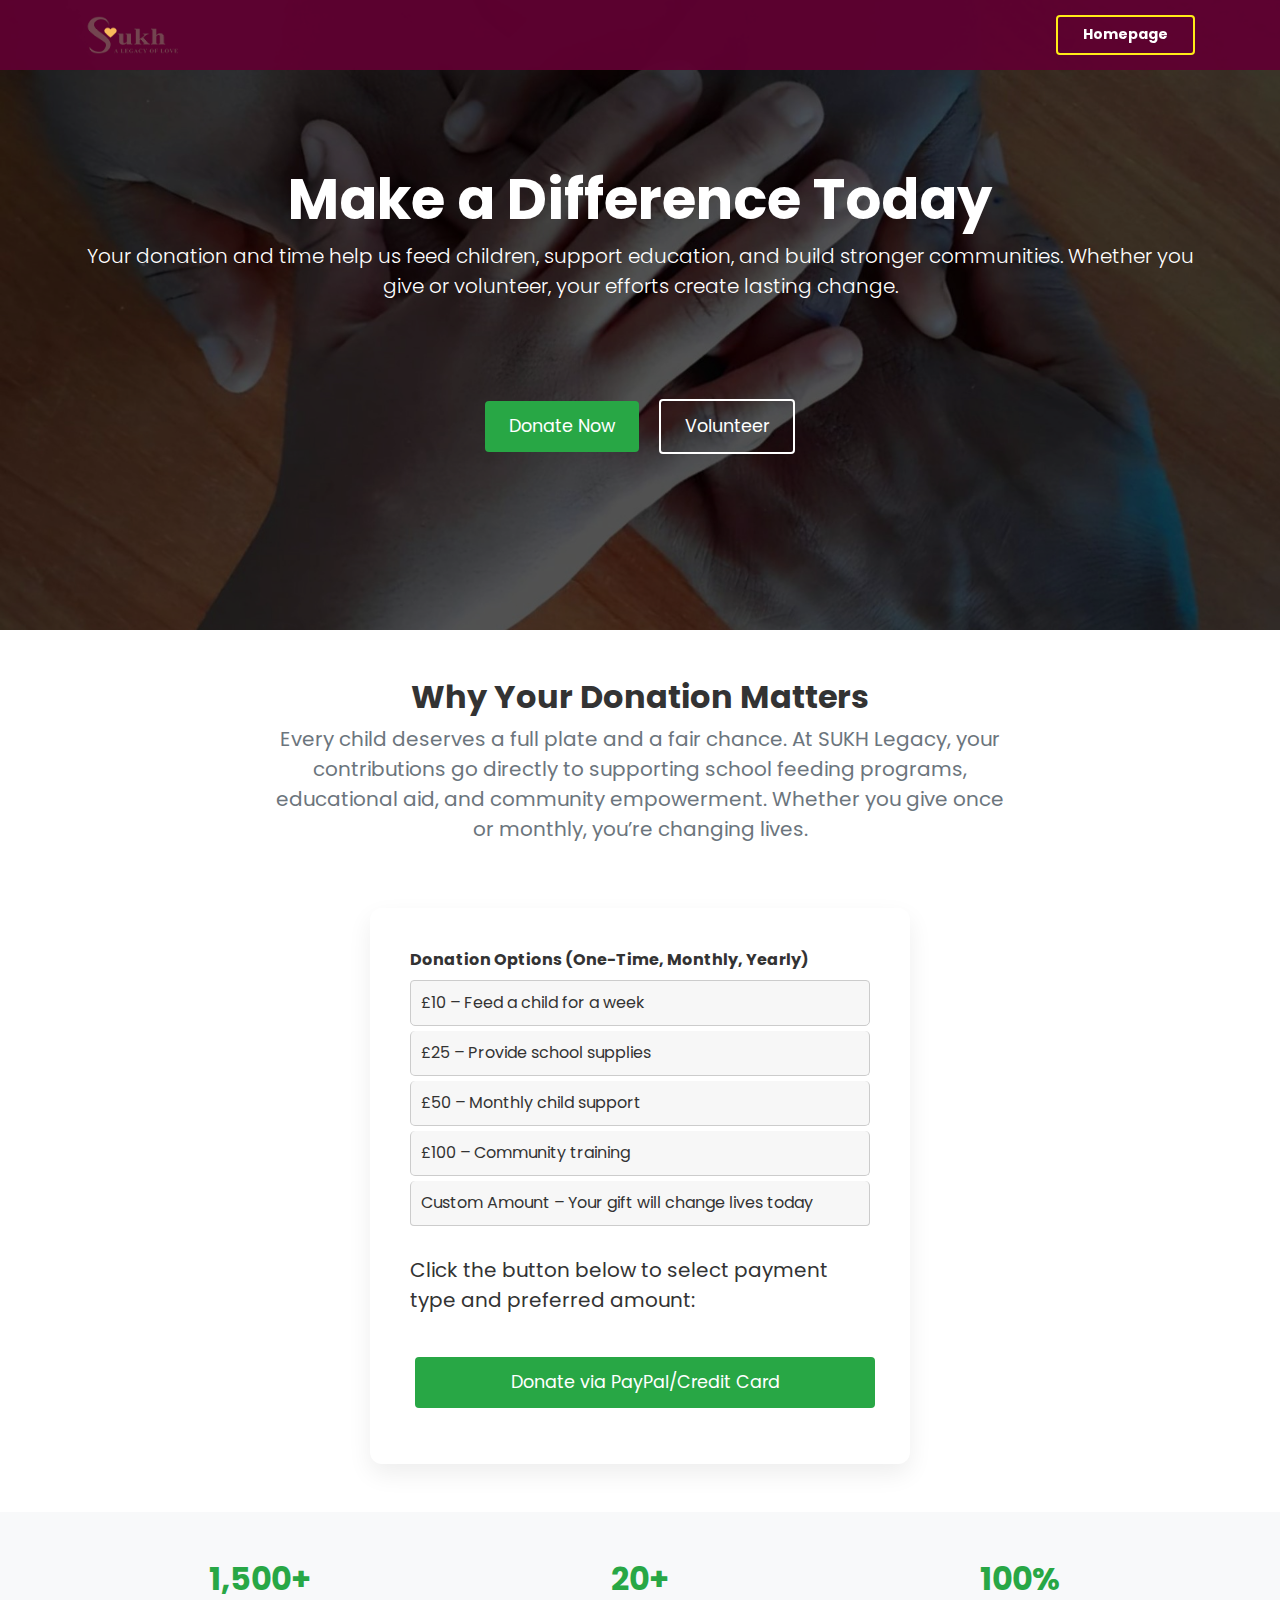
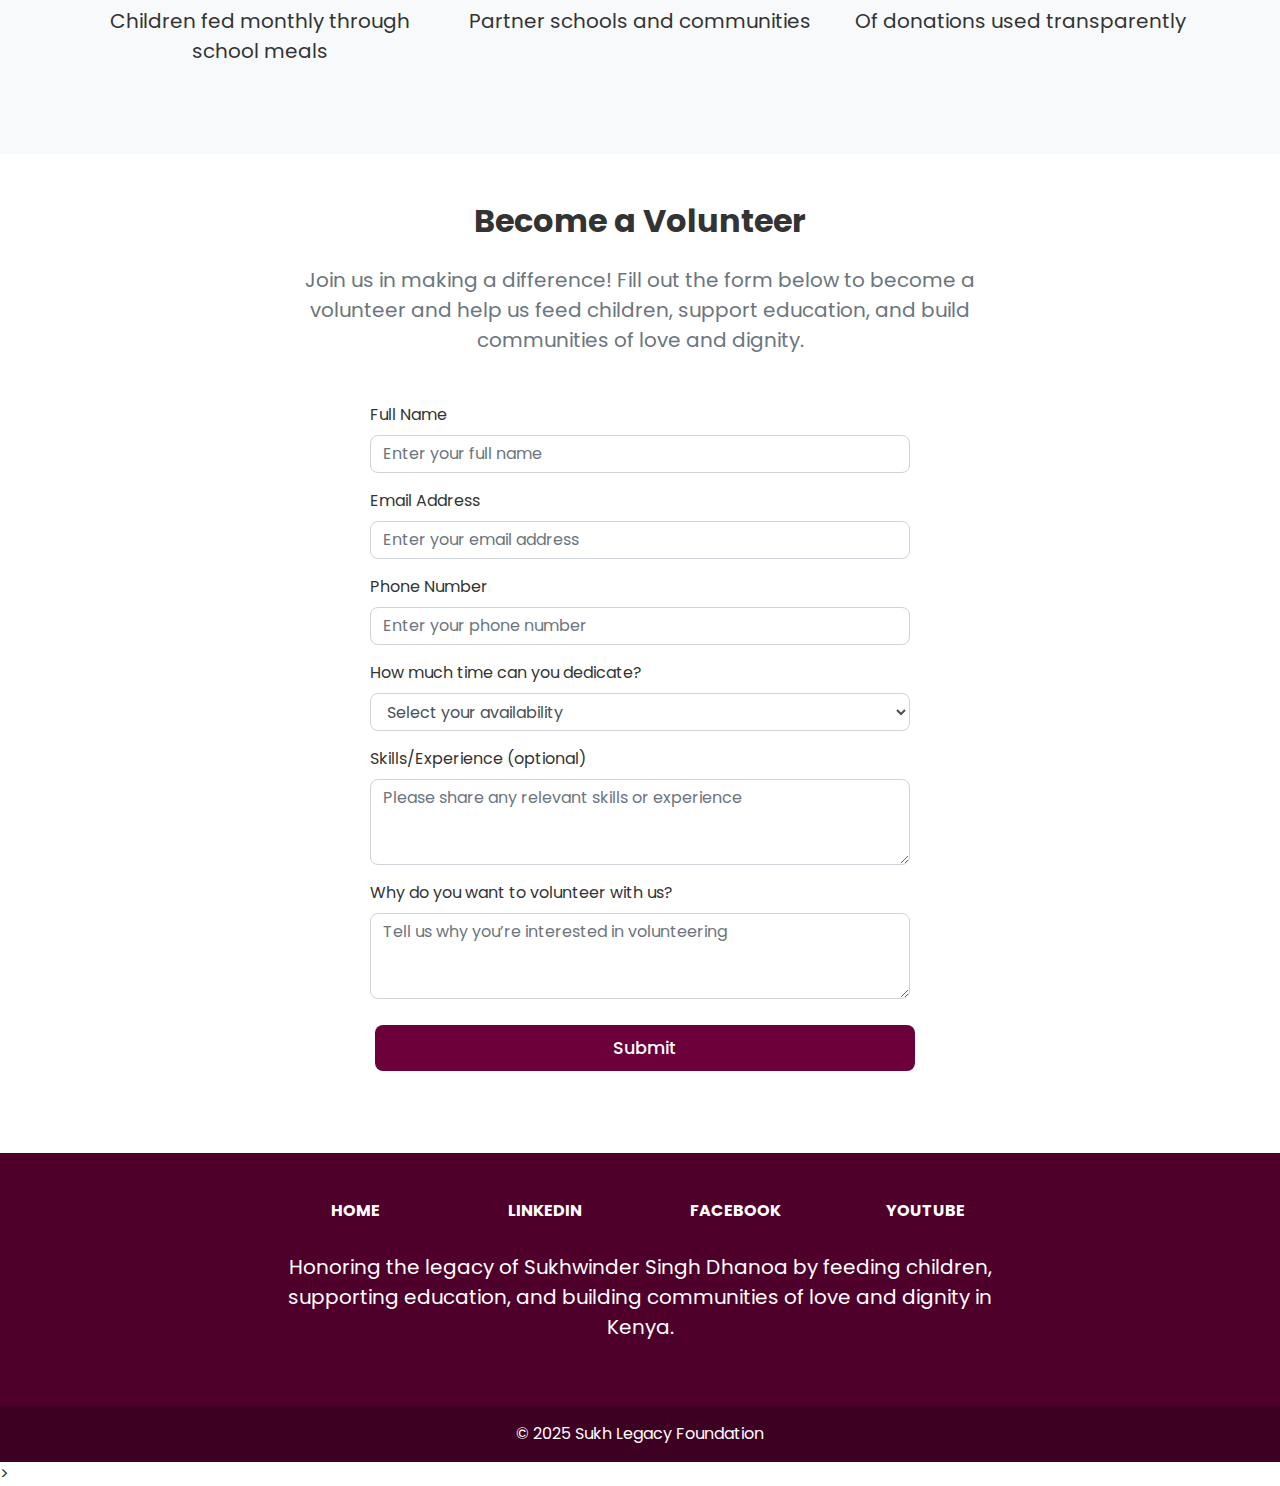
<file: donate.html>
<!DOCTYPE html>
<html lang="en">
<head>
  <meta charset="UTF-8" />
  <meta name="viewport" content="width=device-width, initial-scale=1.0"/>
  <title>Donate | SUKH Legacy</title>

  <link href="assets/img/favicon.png" rel="icon">
  <link href="https://fonts.googleapis.com/css2?family=Poppins:wght@300;500;700&display=swap" rel="stylesheet">
  <link rel="stylesheet" href="https://stackpath.bootstrapcdn.com/bootstrap/4.5.2/css/bootstrap.min.css"/>
  <link rel="stylesheet" href="assets/css/donate.css">
  <script 
  src="https://www.paypal.com/sdk/js?client-id=BAAW53_eS5pgSRwBXwk9J78nWqel6vVh0vd7G7sWNvwZYOgnU7czjEUrUfmuAASIQzzjhpLqjkVXxikMoE&components=hosted-buttons&disable-funding=venmo&currency=GBP">
</script>
</head>
<body>
<!-- ======= Header ======= -->
  <header id="header" class="fixed-top ">
    <div class="container d-flex align-items-center justify-content-lg-between">
      <a href="" class="logo me-auto me-lg-0"><img src="assets/img/suk2.png" alt="" class="img-fluid"></a>
      <a href="index.html" class="get-started-btn scrollto">Homepage</a>
    </div>
  </header><!-- End Header -->

  <section class="donate-hero-img d-flex align-items-center justify-content-center text-center">
    <div class="container">
      <h1 class="text-white display-4 font-weight-bold">Make a Difference Today</h1>
      <p class="text-white lead">Your donation and time help us feed children, support education, and build stronger communities. Whether you give or volunteer, your efforts create lasting change.</p>
      <br>
      <br>
      <div class="mt-4">
        <a href="#donation" class="btn btn-success btn-lg mx-2">Donate Now</a>
        <a href="#volunteer" class="btn btn-outline-light btn-lg mx-2">Volunteer</a>
      </div>
    </div>
  </section>
  

  <section id="donation" class="container my-5">
    <div class="row justify-content-center text-center mb-5">
      <div class="col-lg-8">
        <h2 class="font-weight-bold">Why Your Donation Matters</h2>
        <p class="text-muted">
          Every child deserves a full plate and a fair chance. At SUKH Legacy, your contributions go directly to supporting
          school feeding programs, educational aid, and community empowerment. Whether you give once or monthly, you’re changing lives.
        </p>
      </div>
    </div>

    <div class="row justify-content-center">
      <div class="col-lg-6 col-md-8">
        <div class="donate-box">
          <form id="donation-form">
            <div class="donation-options">
              <label>Donation Options (One-Time, Monthly, Yearly)</label>
              <ul class="list-group">
                <li class="list-group-item">£10 – Feed a child for a week</li>
                <li class="list-group-item">£25 – Provide school supplies</li>
                <li class="list-group-item">£50 – Monthly child support</li>
                <li class="list-group-item">£100 – Community training</li>
                <li class="list-group-item">Custom Amount – Your gift will change lives today</li>
              </ul>
              <br>
            </div>
            

    
            <div class="payment-options">
              <p class="mb-2">Click the button below to select payment type and preferred amount:</p>
              <br>
              <button type="button" class="btn btn-success w-100 mb-3" id="paypal-donate-btn">Donate via PayPal/Credit Card</button>
              <p id="paypal-error" class="text-danger mt-2" style="display: none;"></p>
            </div>
          </form>
        </div>
      </div>
    </div>
  </section>

  <section class="donate-impact bg-light py-5">
    <div class="container">
      <div class="row text-center">
        <div class="col-md-4 mb-4">
          <h3 class="font-weight-bold text-success">1,500+</h3>
          <p>Children fed monthly through school meals</p>
        </div>
        <div class="col-md-4 mb-4">
          <h3 class="font-weight-bold text-success">20+</h3>
          <p>Partner schools and communities</p>
        </div>
        <div class="col-md-4 mb-4">
          <h3 class="font-weight-bold text-success">100%</h3>
          <p>Of donations used transparently</p>
        </div>
      </div>
    </div>
  </section>

  <!-- ======= Volunteer Sign Up Section ======= -->
  <section id="volunteer" class="volunteer-section py-5">
    <div class="container">
      <div class="row justify-content-center text-center">
        <div class="col-lg-8">
          <h2 class="font-weight-bold mb-4">Become a Volunteer</h2>
          <p class="text-muted mb-5">
            Join us in making a difference! Fill out the form below to become a volunteer and help us feed children, support education, and build communities of love and dignity.
          </p>
        </div>
      </div>
      <div class="row justify-content-center">
        <div class="col-lg-6">
          <form action="https://formspree.io/f/xovdpqqk" method="POST">
            <div class="form-group">
              <label for="full-name">Full Name</label>
              <input type="text" id="full-name" name="full-name" class="form-control" placeholder="Enter your full name" required>
            </div>
  
            <div class="form-group">
              <label for="email">Email Address</label>
              <input type="email" id="email" name="email" class="form-control" placeholder="Enter your email address" required>
            </div>
  
            <div class="form-group">
              <label for="phone">Phone Number</label>
              <input type="tel" id="phone" name="phone" class="form-control" placeholder="Enter your phone number" required>
            </div>
  
            <div class="form-group">
              <label for="availability">How much time can you dedicate?</label>
              <select id="availability" name="availability" class="form-control" required>
                <option value="" disabled selected>Select your availability</option>
                <option value="1-5 hours/week">1-5 hours/week</option>
                <option value="5-10 hours/week">5-10 hours/week</option>
                <option value="10+ hours/week">10+ hours/week</option>
              </select>
            </div>
  
            <div class="form-group">
              <label for="skills">Skills/Experience (optional)</label>
              <textarea id="skills" name="skills" class="form-control" rows="3" placeholder="Please share any relevant skills or experience"></textarea>
            </div>
  
            <div class="form-group">
              <label for="interest">Why do you want to volunteer with us?</label>
              <textarea id="interest" name="interest" class="form-control" rows="3" placeholder="Tell us why you’re interested in volunteering" required></textarea>
            </div>
  
            <!-- Honeypot spam protection -->
            <input type="text" name="_gotcha" style="display:none">
  
            <!-- Redirect on success -->
            <input type="hidden" name="_next" value="success.html">
  
            <button type="submit" class="btn btn-custom w-100">Submit</button>
          </form>
        </div>
      </div>
    </div>
  </section>
  
  <!-- End Volunteer Sign Up Section -->

  <!-- Footer -->
  <footer class="text-center text-white" style="background-color: #4e002b;">
    <div class="container">
      <section class="mt-4">
        <div class="row justify-content-center">
          <!-- Logo or additional content can go here -->
        </div>
      </section>

      <section class="mt-5">
        <div class="row text-center d-flex justify-content-center">
          <div class="col-md-2"><h6 class="text-uppercase font-weight-bold"><a href="index.html" class="text-white">Home</a></h6></div>
          <div class="col-md-2"><h6 class="text-uppercase font-weight-bold"><a href="https://www.linkedin.com/in/sukh-legacy-b298bb361/" class="text-white">LinkedIn</a></h6></div>
          <div class="col-md-2"><h6 class="text-uppercase font-weight-bold"><a href="https://web.facebook.com/profile.php?id=61575240404319&_rdc=1&_rdr" class="text-white">Facebook</a></h6></div>
          <div class="col-md-2"><h6 class="text-uppercase font-weight-bold"><a href="https://www.youtube.com/@sukhlegacy" class="text-white">Youtube</a></h6></div>
        </div>
      </section>
      <br>
      <section class="mb-5">
        <div class="row d-flex justify-content-center">
          <div class="col-lg-8">
            <p class="text-white">
              Honoring the legacy of Sukhwinder Singh Dhanoa by feeding children, supporting education, and building communities of love and dignity in Kenya.
            </p>
          </div>
        </div>
      </section>
    </div>
    <div class="text-center p-3" style="background-color: rgba(0, 0, 0, 0.2)">
      © 2025 Sukh Legacy Foundation
    </div>
  </footer>

  <!-- PayPal SDK -->>
  <script>
    const donationSelect = document.getElementById("donation-amount");
    const customGroup = document.getElementById("custom-amount-group");
    const customInput = document.getElementById("custom-amount");
    const paypalBtn = document.getElementById("paypal-donate-btn");
    const paypalMonthlyBtn = document.getElementById("paypal-monthly-btn");
    const errorText = document.getElementById("paypal-error");
  
    paypalBtn.addEventListener("click", () => {
      const paypalOneTimeUrl = `https://www.paypal.com/donate/?hosted_button_id=UDFYMHPPZA8NS`;
      window.open(paypalOneTimeUrl, "_blank");
    });
  
    paypalMonthlyBtn.addEventListener("click", () => {
      const paypalMonthlyUrl = `https://www.paypal.com/donate/?hosted_button_id=T7ZZ3L7FYTK9Y`; // <- replace this with your real monthly link if different
      window.open(paypalMonthlyUrl, "_blank");
    });
  </script>
  
  
</body>
</html>
</file>
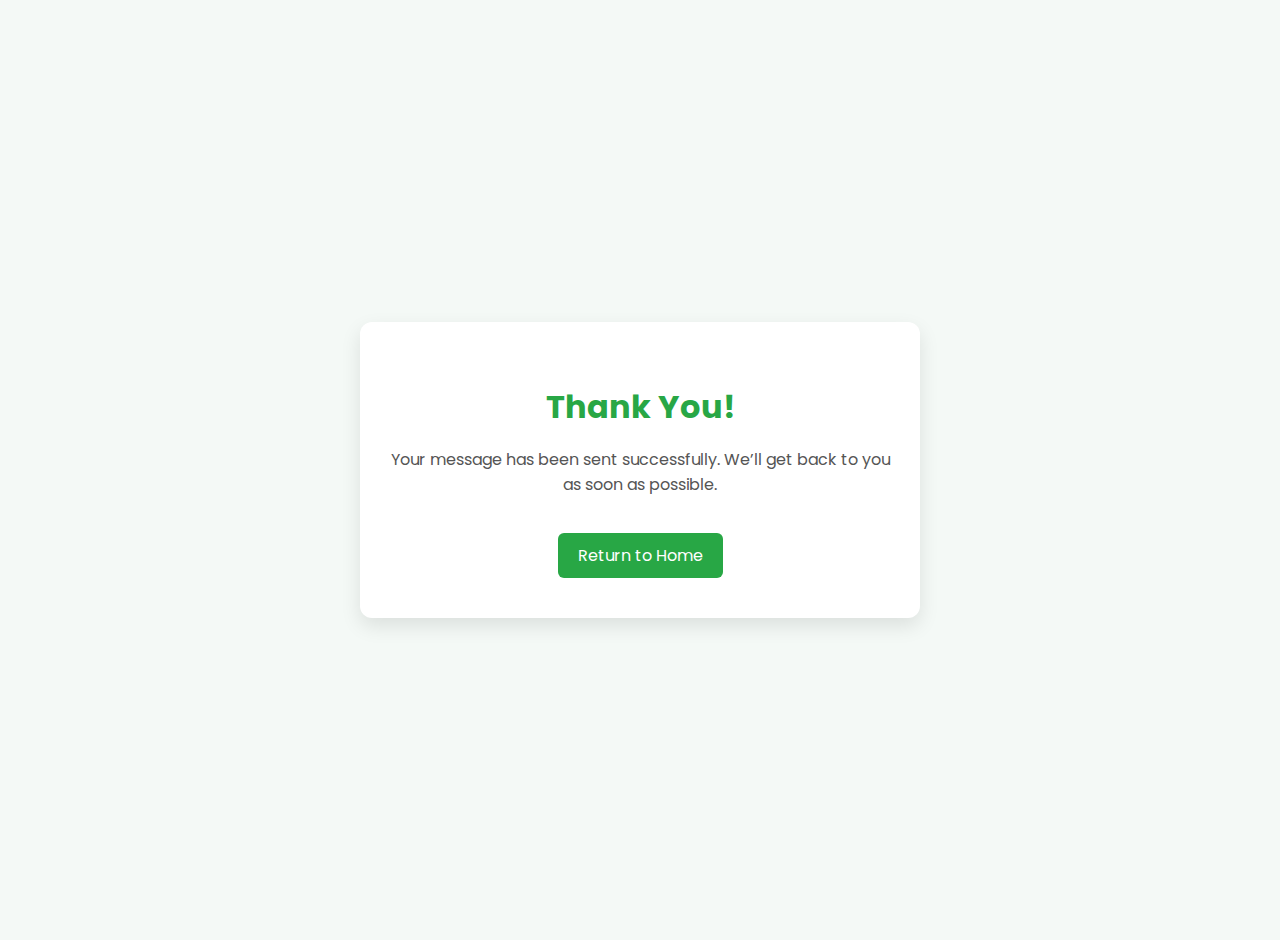
<file: success.html>
<!DOCTYPE html>
<html lang="en">
<head>
  <meta charset="UTF-8">
  <meta name="viewport" content="width=device-width, initial-scale=1">
  <title>Message Sent Successfully</title>
  <link href="https://fonts.googleapis.com/css2?family=Poppins:wght@400;600&display=swap" rel="stylesheet">
  <style>
    body {
      font-family: 'Poppins', sans-serif;
      background-color: #f4f9f6;
      display: flex;
      justify-content: center;
      align-items: center;
      height: 100vh;
      margin: 0;
      text-align: center;
      padding: 20px;
    }

    .success-container {
      background-color: white;
      padding: 40px 30px;
      border-radius: 12px;
      box-shadow: 0 8px 20px rgba(0, 0, 0, 0.1);
      max-width: 500px;
    }

    .success-container h1 {
      font-size: 2rem;
      color: #28a745;
      margin-bottom: 10px;
    }

    .success-container p {
      font-size: 1rem;
      color: #555;
    }

    .success-container a {
      display: inline-block;
      margin-top: 20px;
      text-decoration: none;
      background-color: #28a745;
      color: white;
      padding: 10px 20px;
      border-radius: 6px;
      transition: background-color 0.3s;
    }

    .success-container a:hover {
      background-color: #218838;
    }
  </style>
</head>
<body>

  <div class="success-container">
    <h1>Thank You!</h1>
    <p>Your message has been sent successfully. We’ll get back to you as soon as possible.</p>
    <a href="index.html">Return to Home</a>
  </div>

</body>
</html>
</file>
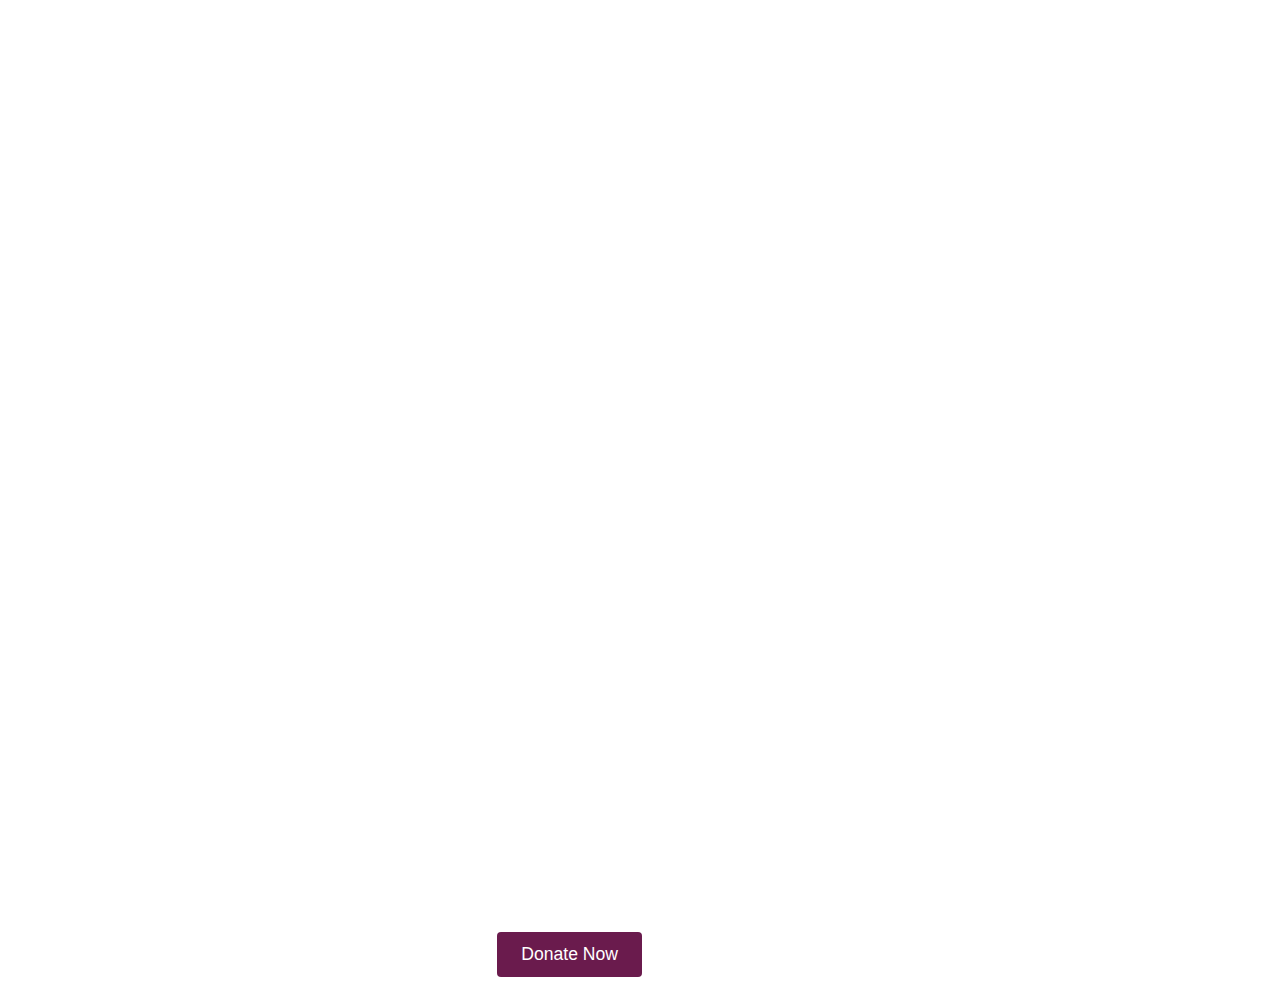
<file: test.html>
<!DOCTYPE html>
<html lang="en">
<head>
<meta charset="UTF-8" />
<meta name="viewport" content="width=device-width, initial-scale=1" />
<title>Animated Hero</title>
<style>
  body, html {
    margin: 0; padding: 0; height: 100%;
    font-family: Arial, sans-serif;
  }
  .donate-hero-img {
    background: url('https://images.unsplash.com/photo-1506744038136-46273834b3fb?auto=format&fit=crop&w=1470&q=80') no-repeat center center/cover;
    height: 100vh;
    display: flex;
    align-items: center;
    justify-content: center;
    text-align: center;
    color: white;
    position: relative;
    overflow: hidden;
  }
  #animated-text {
    max-width: 700px;
    opacity: 0;
    transition: opacity 1s ease-in-out;
  }
  .font-weight-bold {
    font-weight: 700;
  }
  h1 {
    font-size: 3rem;
    margin-bottom: 0.5rem;
  }
  p {
    font-size: 1.25rem;
  }
  .btn {
    margin: 10px 5px;
    padding: 12px 24px;
    border-radius: 4px;
    font-size: 1.1rem;
    cursor: pointer;
    border: none;
  }
  .btn-purple {
    background-color: #6a1b4d;
    color: white;
  }
  .btn-outline-light {
    background-color: transparent;
    border: 2px solid white;
    color: white;
  }
  .btn:hover {
    opacity: 0.8;
  }
</style>
</head>
<body>

<section class="donate-hero-img">
  <div id="animated-text">
    <h1 class="font-weight-bold" id="line1"></h1>
    <p id="line2"></p>
  </div>
</section>

<div style="text-align:center; margin-top: 20px;">
  <button class="btn btn-purple" onclick="location.href='#donation'">Donate Now</button>
  <button class="btn btn-outline-light" onclick="location.href='#volunteer'">Volunteer</button>
</div>

<script>
  const textSets = [
    {
      line1: "Small gift. Big impact. Endless love.",
      line2: "Because every child deserves a full plate, a safe space, and a fair chance to learn and grow."
    },
    {
      line1: "Your Contribution Goes Beyond Charity",
      line2: "It opens doors to opportunity by helping us feed children, support their education, and build brighter futures so every child has the chance to thrive."
    }
  ];

  const line1El = document.getElementById("line1");
  const line2El = document.getElementById("line2");
  const animatedText = document.getElementById("animated-text");

  let currentIndex = 0;

  function showText(index) {
    animatedText.style.opacity = 0;
    setTimeout(() => {
      line1El.textContent = textSets[index].line1;
      line2El.textContent = textSets[index].line2;
      animatedText.style.opacity = 1;
    }, 1000);
  }

  function cycleTexts() {
    showText(currentIndex);
    currentIndex = (currentIndex + 1) % textSets.length;
  }

  cycleTexts();
  setInterval(cycleTexts, 8000);
</script>

</body>
</html>
</file>
<file: assets/css/donate.css>
html {
  scroll-behavior: smooth;
}

body {
  font-family: 'Poppins', sans-serif;
  background: #fff;
  color: #333;
}

.donate-hero-img {
  background: url('../img/hero-bg2.jpg') no-repeat center center/cover;
  height: 100vh;
  display: flex;
  align-items: center;
  justify-content: center;
  text-align: center;
  color: white;
  position: relative;
  overflow: hidden;
}
#animated-text {
  max-width: 1500px;
  opacity: 0;
  transition: opacity 1s ease-in-out;
}
.font-weight-bold {
  font-weight: 700;
}
h1 {
  font-size: 3rem;
  margin-bottom: 0.5rem;
}
p {
  font-size: 1.25rem;
}
.btn {
  margin: 10px 5px;
  padding: 12px 24px;
  border-radius: 4px;
  font-size: 1.1rem;
  cursor: pointer;
  border: none;
}
.btn-purple {
  background-color: #6a1b4d;
  color: white;
}
.btn-outline-light {
  background-color: transparent;
  border: 2px solid white;
  color: white;
}
.btn:hover {
  opacity: 0.8;
}


.container {
  /* max-width: 70%; */
  padding: 0 15px;
}

.donate-hero-img {
  background: url('../img/hero-bg.jpg') center center/cover no-repeat;
  height: 70vh;
  position: relative;
}

.donate-hero-img::after {
  content: "";
  position: absolute;
  top: 0;
  right: 0; bottom: 0; left: 0;
  background: rgba(0, 0, 0, 0.4);
}

.donate-hero-img .container {
  position: relative;
  z-index: 2;
}

.donate-box {
  background: white;
  padding: 40px;
  border-radius: 12px;
  box-shadow: 0 10px 25px rgba(0, 0, 0, 0.07);
}

.form-control {
  border-radius: 8px;
}

.btn-custom {
  background-color: #6b003b;
  border: none;
  color: white;
  padding: 10px 20px;
  border-radius: 8px;
  font-weight: 500;
  transition: 0.3s;
}

.btn-custom:hover {
  background-color: #6b003bcb;
  color: white;
}

.btn-purple {
  background-color: #4e002b;
  color: white;
  border: none;
}

.btn-purple:hover {
  background-color: #6b003b;
  color: white;
}

.paypal-donate-btn {
  background-color: #0070ba;
  color: white;
  padding: 10px 20px;
  border-radius: 8px;
  font-weight: 500;
  transition: 0.3s;
}


.impact-number {
  color: #830048; /* Deep pink or any color you prefer */
}

.impact-text {
  color: #333; /* Dark gray or your preferred paragraph color */
}


.donate-impact h3 {
  font-size: 2rem;
  color: #6b003b;
}

.donation-options label {
  font-weight: bold;
  display: block;
  margin-bottom: 0.5rem;
}

.donation-options ul {
  list-style: none;
  padding-left: 0;
}

.donation-options li {
  background: #f7f7f7;
  border: 1px solid #ccc;
  padding: 10px;
  margin-bottom: 5px;
  border-radius: 5px;
}

/* Responsive Styles */
@media (max-width: 768px) {
  .donate-hero-img {
    height: 100vh; /* Bigger hero on mobile */
  }

  .donate-hero-img h1 {
    font-size: 28px;
    line-height: 36px;
  }

  .donate-box {
    padding: 20px;
    margin: 0 10px;
  }

  .donation-options li {
    padding: 8px;
    font-size: 14px;
  }

  .btn-custom {
    width: 100%;
    padding: 12px;
    font-size: 16px;
  }

  .donate-impact h3 {
    font-size: 1.5rem;
  }

  #header {
    padding: 10px 0;
  }

  #header .logo {
    font-size: 24px;
  }

  .navbar ul {
    flex-direction: column;
    align-items: flex-start;
  }

  .navbar a {
    padding-left: 15px;
  }
}

/* Header */
#header {
  position: fixed;
  top: 0;
  width: 100%;
  background: rgba(95, 0, 48, 0.95);
  transition: all 0.5s;
  z-index: 1000;
  padding: 15px 0;
}

#header .logo {
  font-size: 32px;
  margin: 0;
  padding: 0;
  line-height: 1;
  font-weight: 700;
  letter-spacing: 2px;
  text-transform: uppercase;
}

#header .logo a {
  color: #fff;
}

#header .logo a span {
  color: #ffc451;
}

#header .logo img {
  max-height: 40px;
}

#header.header-scrolled,
#header.header-inner-pages {
  background: rgba(95, 0, 48, 0.85);
}

/* Get Started Button */
.get-started-btn {
  color: #fff;
  border-radius: 4px;
  padding: 7px 25px 8px 25px;
  white-space: nowrap;
  transition: 0.3s;
  font-size: 14px;
  display: inline-block;
  font-weight: bold;
  border: 2px solid #ffec17;
}

.get-started-btn:hover {
  background: #ffbb38;
  color: #1d2023;
  font-weight: bold;
}

@media (max-width: 991px) {
  #header .container {
    flex-direction: row !important;
    justify-content: space-between !important;
  }

  .get-started-btn {
    margin-left: auto;
  }
}


/* Navigation */
.navbar {
  padding: 0;
}

.navbar ul {
  margin: 0;
  padding: 0;
  display: flex;
  list-style: none;
  align-items: center;
}

.navbar li {
  position: relative; /* Fix: Was 'fixed' which broke layout */
}

.navbar a,
.navbar a:focus {
  display: flex;
  align-items: center;
  justify-content: space-between;
  padding: 10px 0 10px 30px;
  font-size: 15px;
  font-weight: 600;
  color: #fff;
  white-space: nowrap;
  transition: 0.3s;
}

.navbar a:hover,
.navbar .active,
.navbar .active:focus,
.navbar li:hover>a {
  color: #ffc451;
}

.navbar .dropdown ul {
  display: block;
  position: absolute;
  left: 14px;
  top: calc(100% + 30px);
  margin: 0;
  padding: 10px 0;
  z-index: 99;
  opacity: 0;
  visibility: hidden;
  background: #4e002b;
  box-shadow: 0px 0px 30px rgba(63, 0, 44, 0.301);
  transition: 0.3s;
}

.navbar .dropdown ul li {
  min-width: 200px;
}

.navbar .dropdown ul a {
  padding: 10px 20px;
  font-size: 14px;
  text-transform: none;
  color: #fff;
  font-weight: 400;
}

.navbar .dropdown ul a:hover {
  background-color: #ffc451;
}

.navbar .dropdown:hover>ul {
  opacity: 1;
  top: 100%;
  visibility: visible;
}

.navbar .dropdown .dropdown ul {
  top: 0;
  left: calc(100% - 30px);
  visibility: hidden;
}

.navbar .dropdown .dropdown:hover>ul {
  opacity: 1;
  top: 0;
  left: 100%;
  visibility: visible;
}

@media (max-width: 1366px) {
  .navbar .dropdown .dropdown ul {
    left: -90%;
  }

  .navbar .dropdown .dropdown:hover>ul {
    left: -100%;
  }
}

/* Mobile Nav Toggle */
.mobile-nav-toggle {
  color: #fff;
  font-size: 28px;
  cursor: pointer;
  display: none;
  line-height: 0;
  transition: 0.5s;
}

@media (max-width: 991px) {
  .mobile-nav-toggle {
    display: block;
  }

  .navbar ul {
    display: none;
  }
}

.navbar-mobile {
  position: fixed;
  overflow: hidden;
  top: 0;
  right: 0;
  left: 0;
  bottom: 0;
  background: rgba(0, 0, 0, 0.9);
  transition: 0.3s;
  z-index: 999;
}

.navbar-mobile .mobile-nav-toggle {
  position: absolute;
  top: 15px;
  right: 15px;
}

.navbar-mobile ul {
  display: block;
  position: absolute;
  top: 55px;
  right: 15px;
  bottom: 15px;
  left: 15px;
  padding: 10px 0;
  background-color: #fff;
  overflow-y: auto;
  transition: 0.3s;
}

.navbar-mobile a,
.navbar-mobile a:focus {
  padding: 10px 20px;
  font-size: 15px;
  color: #151515;
}

.navbar-mobile a:hover,
.navbar-mobile .active,
.navbar-mobile li:hover>a {
  color: #151515;
  background-color: #ffc451;
}

.navbar-mobile .getstarted,
.navbar-mobile .getstarted:focus {
  margin: 15px;
}

.navbar-mobile .dropdown ul {
  position: static;
  display: none;
  margin: 10px 20px;
  padding: 10px 0;
  z-index: 99;
  opacity: 1;
  visibility: visible;
  background: #fff;
  box-shadow: 0px 0px 30px rgba(127, 137, 161, 0.25);
}

.navbar-mobile .dropdown ul li {
  min-width: 200px;
}

.navbar-mobile .dropdown ul a {
  padding: 10px 20px;
  color: #151515;
}

.navbar-mobile .dropdown ul a:hover {
  background-color: #ffc451;
}

.navbar-mobile .dropdown>.dropdown-active {
  display: block;
}
.highlight-yellow {
  color: #ffc451; /* gold/yellow */
}

.donation-link {
  color: inherit;
  text-decoration: none;
  transition: color 0.2s ease;
}

.donation-link:hover {
  color: #830048; /* Optional: adjust to match your theme */
  text-decoration: underline;
  cursor: pointer;
}
</file>
